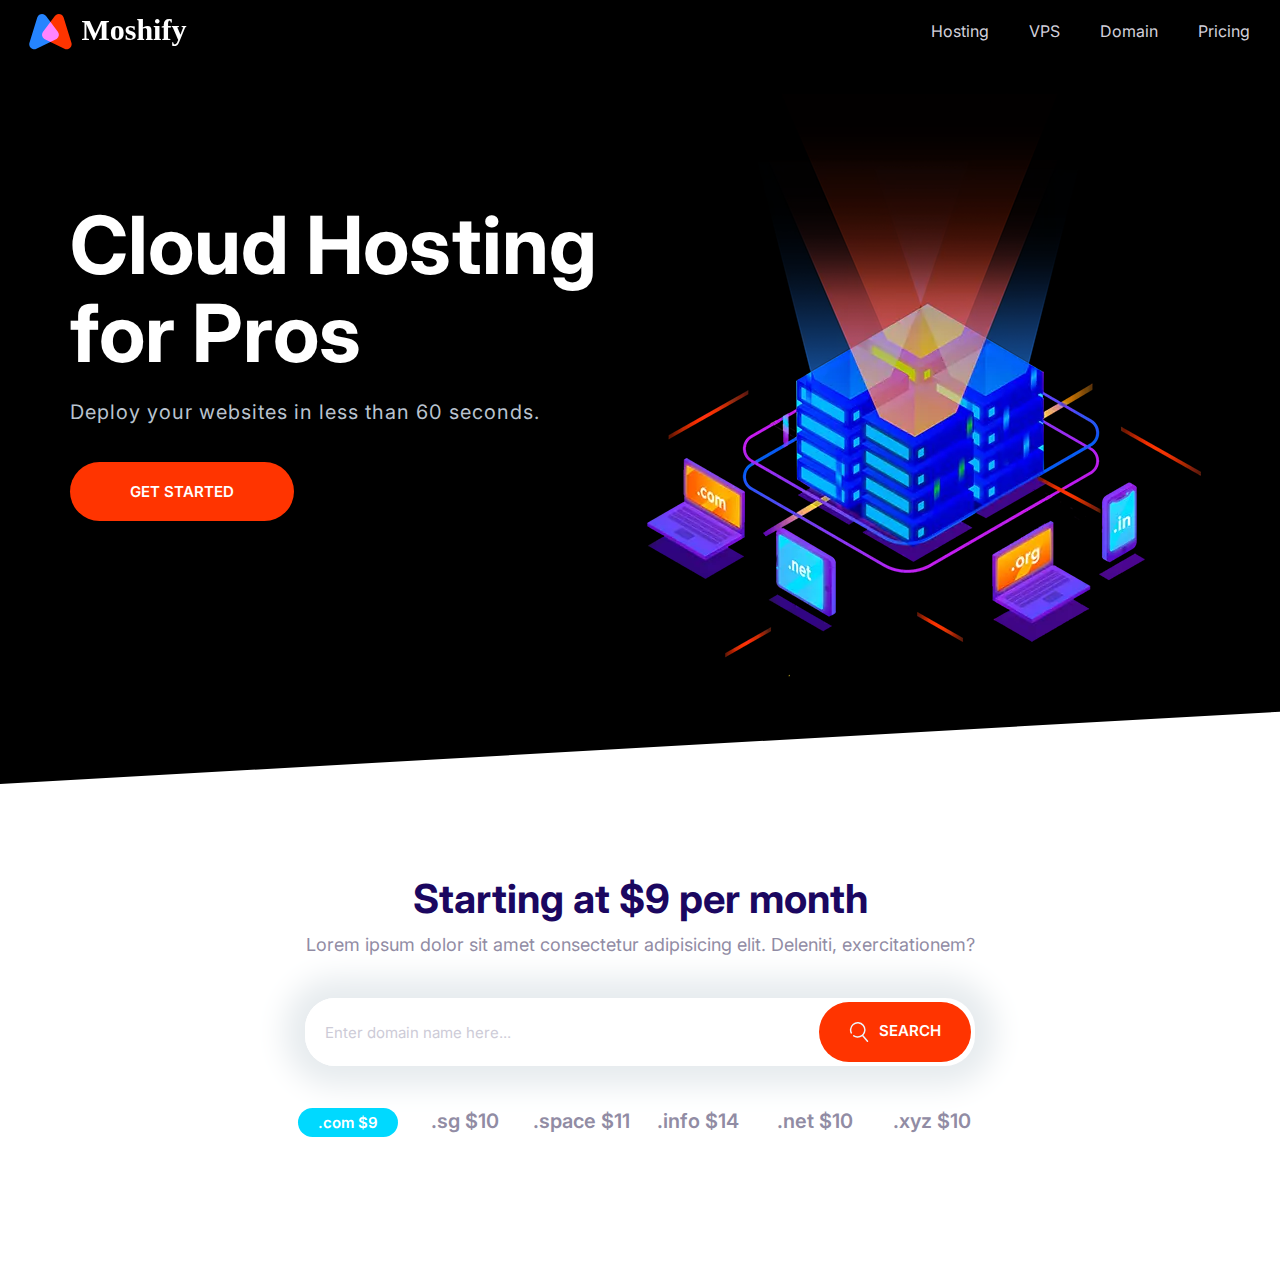
<file: index.html>
<!DOCTYPE html>
<html lang="en">
  <head>
    <meta charset="UTF-8" />
    <meta name="viewport" content="width=device-width, initial-scale=1.0" />
    <title>Document</title>
    <link rel="preconnect" href="https://fonts.gstatic.com" />
    <link
      href="https://fonts.googleapis.com/css2?family=Inter:wght@400;600;700&display=swap"
      rel="stylesheet"
    />
    <link rel="stylesheet" href="css/normalize.css" />
    <link rel="stylesheet" href="css/styles.css" />
  </head>
  <body>
    <header>
      <nav class="nav collapsible">
        <a class="nav__brand" href="/"><img src="images/logo.svg" alt="" /></a>
        <svg class="icon icon--white nav__toggler">
          <use xlink:href="images/sprite.svg#menu"></use>
        </svg>
        <ul class="list nav__list collapsible__content">
          <li class="nav__item"><a href="#">Hosting</a></li>
          <li class="nav__item"><a href="#">VPS</a></li>
          <li class="nav__item"><a href="#">Domain</a></li>
          <li class="nav__item"><a href="#">Pricing</a></li>
        </ul>
      </nav>
    </header>
    <section class="block block--dark block--skewed-left hero">
      <div class="container grid grid--1x2">
        <header class="block__header hero__content">
          <h1 class="block__heading">Cloud Hosting for Pros</h1>
          <p class="hero__tagline">
            Deploy your websites in less than 60 seconds.
          </p>
          <a href="" class="btn btn--accent btn--stretched">Get Started</a>
        </header>
        <picture>
          <source
            type="image/webp"
            srcset="images/banner.webp 1x, images/banner@2x.webp 2x"
          />
          <source
            type="image/png"
            srcset="images/banner.png 1x, images/banner@2x.png 2x"
          />
          <img class="hero__image" src="images/banner.png" alt="" />
        </picture>
      </div>
    </section>
    <section class="block container block-domain">
      <header class="block__header">
        <h2>Starting at $9 per month</h2>
        <p>
          Lorem ipsum dolor sit amet consectetur adipisicing elit. Deleniti,
          exercitationem?
        </p>
      </header>
      <div class="input-group">
        <input
          type="text"
          class="input"
          placeholder="Enter domain name here..."
        />
        <button class="btn btn--accent">
          <svg class="icon icon--white">
            <use xlink:href="images/sprite.svg#search"></use></svg
          >Search
        </button>
      </div>
      <ul class="list block-domain__prices">
        <li><span class="badge badge--secondary">.com $9</span></li>
        <li>.sg $10</li>
        <li>.space $11</li>
        <li>.info $14</li>
        <li>.net $10</li>
        <li>.xyz $10</li>
      </ul>
    </section>

    <script src="js/main.js"></script>
  </body>
</html>
</file>
<file: css/styles.css>
:root {
  --color-primary: #2584ff;
  --color-secondary: #00d9ff;
  --color-accent: #ff3400;
  --color-headings: #1b0760;
  --color-body: #918ca4;
  --color-body-darker: #5c5577;
  --color-border: #ccc;
  --border-radius: 30px;
}

*,
*::after,
*::before {
  box-sizing: border-box;
}

/* Typography */
::selection {
  background: var(--color-primary);
  color: #fff;
}

html {
  /* 62.5% of 16px = 10px */
  font-size: 62.5%;
}

body {
  font-family: Inter, Arial, Helvetica, sans-serif;
  font-size: 2.4rem;
  line-height: 1.5;
  color: var(--color-body);
}

h1,
h2,
h3 {
  color: var(--color-headings);
  margin-bottom: 1rem;
  line-height: 1.1;
}

h1 {
  font-size: 7rem;
}

h2 {
  font-size: 4rem;
}

h3 {
  font-size: 3rem;
  font-weight: 500;
}

p {
  margin-top: 0;
}

@media screen and (min-width: 1024px) {
  body {
    font-size: 1.8rem;
  }

  h1 {
    font-size: 8rem;
  }

  h2 {
    font-size: 4rem;
  }

  h3 {
    font-size: 2.4rem;
  }
}

/* Links */
a {
  text-decoration: none;
}

.link-arrow {
  color: var(--color-accent);
  text-transform: uppercase;
  font-size: 2rem;
  font-weight: bold;
}

.link-arrow::after {
  content: "-->";
  margin-left: 5px;
  transition: margin 0.15s;
}

.link-arrow:hover::after {
  margin-left: 10px;
}

@media screen and (min-width: 1024px) {
  .link-arrow {
    font-size: 1.5rem;
  }
}
/* Badges */

.badge {
  border-radius: 20px;
  font-size: 2rem;
  font-weight: 600;
  padding: 0.5rem 2rem;
  white-space: nowrap;
}

.badge--primary {
  background: var(--color-primary);
  color: #fff;
}

.badge--secondary {
  background: var(--color-secondary);
  color: #fff;
}

.badge--small {
  font-size: 1.6rem;
  padding: 0.5rem 1.5rem;
}

@media screen and (min-width: 1024px) {
  .badge {
    font-size: 1.5rem;
  }

  .badge--small {
    font-size: 1.2rem;
  }
}
/* Lists */
.list {
  list-style: none;
  padding-left: 0;
}

.list--inline .list__item {
  display: inline-block;
  margin-right: 2rem;
}

.list--tick {
  list-style-image: url(../images/tick.svg);
  padding-left: 3rem;
  color: var(--color-headings);
}

.list--tick .list__item {
  padding-left: 0.5rem;
  margin-bottom: 1rem;
}

@media screen and (min-width: 1024px) {
  .list--tick .list__item {
    padding-left: 0;
  }
}
/* Icons */
.icon {
  width: 40px;
  height: 40px;
}

.icon--small {
  width: 30px;
  height: 30px;
}

.icon--primary {
  fill: var(--color-primary);
}

.icon--white {
  fill: #fff;
}

.icon-container {
  background: #f3f9fa;
  width: 64px;
  height: 64px;
  border-radius: 100%;
  display: inline-flex;
  justify-content: center;
  align-items: center;
}

.icon-container--accent {
  background: var(--color-accent);
}

/* Buttons */
.btn {
  border-radius: 40px;
  border: 0;
  cursor: pointer;
  font-size: 1.8rem;
  font-weight: 600;
  margin: 1rem 0;
  outline: 0;
  padding: 2rem 3rem;
  text-align: center;
  text-transform: uppercase;
  white-space: nowrap;
}

.btn .icon {
  width: 2rem;
  height: 2rem;
  margin-right: 1rem;
  vertical-align: middle;
}

.btn--primary {
  background: var(--color-primary);
  color: #fff;
}

.btn--primary:hover {
  background: #3a8ffd;
}

.btn--secondary {
  background: var(--color-secondary);
  color: #fff;
}

.btn--secondary:hover {
  background: #05cdf0;
}

.btn--accent {
  background: var(--color-accent);
  color: #fff;
}

.btn--accent:hover {
  background: #ec3000;
}

.btn--outline {
  background: #fff;
  color: var(--color-headings);
  border: 2px solid var(--color-headings);
}

.btn--outline:hover {
  background: var(--color-headings);
  color: #fff;
}

.btn--stretched {
  padding-left: 6rem;
  padding-right: 6rem;
}

.btn--block {
  width: 100%;
  display: inline-block;
}

@media screen and (min-width: 1024px) {
  .btn {
    font-size: 1.5rem;
  }
}

/* Inputs */
.input {
  border-radius: var(--border-radius);
  border: 1px solid var(--color-border);
  color: var(--color-headings);
  font-size: 2rem;
  outline: 0;
  padding: 1.5rem 3.5rem;
}

::placeholder {
  color: #cdcbd7;
}

.input-group {
  border: 1px solid var(--color-border);
  border-radius: var(--border-radius);
  display: flex;
}

.input-group .input {
  border: 0;
  flex-grow: 1;
  padding: 1.5rem 2rem;
}

.input-group .btn {
  margin: 4px;
}

@media screen and (min-width: 1024px) {
  .input {
    font-size: 1.5rem;
  }
}
/* Cards */
.card {
  border-radius: 7px;
  box-shadow: 0 0 20px 10px #f3f3f3;
  overflow: hidden;
}

.card__header,
.card__body {
  padding: 2rem 3rem;
}

.card--primary .card__header {
  background: var(--color-primary);
  color: #fff;
}

.card--secondary .card__header {
  background: var(--color-secondary);
  color: #fff;
}

.card--primary .badge--primary {
  background: #126de4;
}

.card--secondary .badge--secondary {
  background: #02cdf1;
}

/* Plans */
.plan {
  transition: transform 0.2s ease-out;
}

.plan__name {
  color: #fff;
  margin: 0;
  font-weight: 500;
  font-size: 2.4rem;
}

.plan__price {
  font-size: 6rem;
}

.plan__billing-cycle {
  font-size: 2.4rem;
  font-weight: 300;
  opacity: 0.8;
  margin-right: 1rem;
}

.plan__description {
  font-size: 2rem;
  font-weight: 300;
  letter-spacing: 1px;
  display: block;
}

.plan .list__item {
  margin-bottom: 2rem;
}

.plan--popular {
  transform: scale(1.1);
}

.plan--popular .card__header {
  position: relative;
}

.plan--popular .card__header::before {
  content: url(../images/popular.svg);
  width: 40px;
  display: inline-block;
  position: absolute;
  top: -6px;
  right: 5%;
}

.plan:hover {
  transform: scale(1.05);
}

.plan--popular:hover {
  transform: scale(1.15);
}

@media screen and (min-width: 1024px) {
  .plan__name {
    font-size: 1.4rem;
  }

  .plan__price {
    font-size: 5rem;
  }

  .plan__billing-cycle {
    font-size: 1.6rem;
  }

  .plan__description {
    font-size: 1.7rem;
  }
}

/* Media */
.media {
  display: flex;
  margin-bottom: 4rem;
}

.media__title {
  margin-top: 0;
}

.media__body {
  margin: 0 2rem;
}

.media__image {
  margin-top: 1rem;
}
/* Quotes */
.quote {
  font-size: 3rem;
  font-style: italic;
  color: var(--color-body-darker);
  line-height: 1.3;
}

.quote__text::before {
  content: open-quote;
}

.quote__text::after {
  content: close-quote;
}

.quote__author {
  font-size: 3rem;
  font-weight: 500;
  font-style: normal;
  margin-bottom: 0;
}

.quote__organization {
  color: var(--color-headings);
  opacity: 0.4;
  font-size: 2rem;
  font-style: normal;
}

.quote__line {
  position: relative;
  bottom: 10px;
}

@media screen and (min-width: 1024px) {
  .quote {
    font-size: 2rem;
  }

  .quote__author {
    font-size: 2.4rem;
  }

  .quote__organization {
    font-size: 1.6rem;
  }
}

/* Grids */
.grid {
  display: grid;
}

@media screen and (min-width: 768px) {
  .grid--1x2 {
    grid-template-columns: repeat(2, 1fr);
  }
}

@media screen and (min-width: 1024px) {
  .grid--1x3 {
    grid-template-columns: repeat(3, 1fr);
  }
}

/* Testimonials */
.testimonial {
  padding: 3rem;
}

.testimonial__image {
  position: relative;
  margin: 0 3rem;
}

.testimonial__image > img {
  width: 100%;
}

.testimonial__image > .icon-container {
  position: absolute;
  top: 3rem;
  right: -32px;
}

@media screen and (min-width: 768px) {
  .testimonial__image {
    margin: 0;
  }

  .testimonial .quote,
  .testimonial .quote__author {
    font-size: 2.4rem;
  }

  .testimonial .quote {
    margin-left: 6rem;
    margin-right: 0;
  }
}

/* Callouts */
.callout {
  padding: 4rem;
  border-radius: 5px;
}

.callout--primary {
  background: var(--color-primary);
  color: #fff;
}

.callout__heading {
  color: #fff;
  margin-top: 0;
  font-size: 3rem;
}

.callout .btn {
  justify-self: center;
  align-self: center;
}

.callout__content {
  text-align: center;
}

@media screen and (min-width: 768px) {
  .callout .grid--1x2 {
    grid-template-columns: 1fr auto;
  }

  .callout__content {
    text-align: left;
  }

  .callout .btn {
    justify-self: start;
    margin: 0 2rem;
  }
}

/* Collapsibles */
.collapsible__header {
  display: flex;
  justify-content: space-between;
}

.collapsible__heading {
  margin-top: 0;
  font-size: 3rem;
}

.collapsible__chevron {
  transform: rotate(-90deg);
  transition: transform 0.3s;
}

.collapsible__content {
  max-height: 0;
  overflow: hidden;
  opacity: 0;
  transition: all 0.3s;
}

.collapsible--expanded .collapsible__chevron {
  transform: rotate(0);
}

.collapsible--expanded .collapsible__content {
  max-height: 100vh;
  opacity: 1;
}
/* Blocks */
.block {
  --padding-vertical: 6rem;
  padding: var(--padding-vertical) 2rem;
}

.block__header {
  text-align: center;
  margin-bottom: 4rem;
}

.block__heading {
  margin-top: 0;
}

.block--dark {
  background: #000;
  color: #7b858b;
}

.block--dark h1,
.block--dark h2,
.block--dark h3 {
  color: #fff;
}

.block--skewed-right {
  padding-bottom: calc(var(--padding-vertical) + 4rem);
  clip-path: polygon(0% 0%, 100% 0%, 100% 100%, 0% 90%);
}

.block--skewed-left {
  padding-bottom: calc(var(--padding-vertical) + 4rem);
  clip-path: polygon(0% 0%, 100% 0%, 100% 90%, 0% 100%);
}

.container {
  max-width: 1140px;
  margin: 0 auto;
}

/* Navigation Bar */
.nav {
  background: #000;
  display: flex;
  justify-content: space-between;
  flex-wrap: wrap;
  padding: 0 1rem;
  align-items: center;
}

.nav__list {
  width: 100%;
  margin: 0;
}

.nav__item {
  padding: 0.5rem 2rem;
  border-bottom: 1px solid #222;
}

.nav__item > a {
  color: #d2d0db;
  transition: color 0.3s;
}

.nav__item > a:hover {
  color: #fff;
}

.nav__toggler {
  opacity: 0.5;
  transition: box-shadow 0.15s;
  cursor: pointer;
}

.nav.collapsible--expanded .nav__toggler {
  opacity: 1;
  box-shadow: 0 0 0 3px #666;
  border-radius: 5px;
}

.nav__brand {
  transform: translateY(5px);
}

@media screen and (min-width: 768px) {
  .nav__toggler {
    display: none;
  }

  .nav__list {
    width: auto;
    display: flex;
    font-size: 1.6rem;
    max-height: 100%;
    opacity: 1;
  }

  .nav__item {
    border: 0;
  }
}

/* Hero */

.hero__tagline {
  font-size: 2rem;
  color: #b9c3cf;
  letter-spacing: 1px;
  margin: 2rem 0 5rem;
}

.hero__image {
  width: 100%;
}

@media screen and (min-width: 768px) {
  .hero {
    padding-top: 0;
  }

  .hero__content {
    text-align: left;
    align-self: center;
  }
}

/* Domain Block */
.block-domain .input-group {
  box-shadow: 0 0 30px 20px #e6ebee;
  border: 0;
  margin: 4rem auto;
  max-width: 670px;
}

.block-domain__prices {
  display: grid;
  grid-template-columns: repeat(3, 1fr);
  grid-template-rows: repeat(2, 6rem);
  font-size: 2rem;
  font-weight: 600;
  justify-items: center;
  max-width: 700px;
  margin: 0 auto;
}

@media screen and (min-width: 768px) {
  .block-domain__prices {
    grid-template-columns: repeat(auto-fit, minmax(10rem, 1fr));
  }
}
/* Plans Block */
.block-plans .grid {
  gap: 8rem 4rem;
}

.block-plans .card {
  max-width: 500px;
  margin: 0 auto;
}

/* Features */
.feature {
  gap: 4rem 2rem;
  margin: 12rem 0;
}

.feature:first-of-type {
  margin-top: 6rem;
}

.feature__heading {
  margin: 1rem 0;
}

.feature__image {
  width: 100%;
}

@media screen and (min-width: 768px) {
  .feature:nth-of-type(even) .feature__content {
    order: 2;
  }
}

/* Showcase Block */
.block-showcase__image > img {
  width: 100%;
}

@media screen and (min-width: 768px) {
  .block-showcase .grid {
    grid-template-columns: 50% 50%;
  }

  .block-showcase__image {
    justify-self: end;
  }

  .block-showcase__image > img {
    width: auto;
    max-width: 700px;
  }
}
/* Footer */
.footer {
  background: #232323;
}

.footer a {
  color: #777;
  transition: color 0.3s;
}

.footer a:hover {
  color: #fff;
}

.footer__section {
  padding: 2rem;
  border-bottom: 1px solid #393939;
}

.footer__section .list {
  margin: 0;
}

.footer__heading {
  text-transform: uppercase;
  font-weight: 600;
}

.footer__brand {
  margin-top: 5rem;
  text-align: center;
}

.footer__brand img {
  /* TODO: Consider refactoring this and applying it to 
  all images. */
  width: 100%;
  max-width: 230px;
}

.footer__copyright {
  font-size: 2.1rem;
  color: #fff;
  opacity: 0.3;
}

@media screen and (min-width: 768px) {
  .footer {
    font-size: 1.5rem;
  }
  .footer__sections {
    grid-template-columns: repeat(auto-fit, minmax(10rem, 1fr));
  }

  .footer .collapsible__chevron {
    display: none;
  }

  .footer .collapsible__content {
    opacity: 1;
    max-height: 100%;
  }

  .footer__brand {
    order: -1;
    margin-top: 1rem;
  }

  .footer__copyright {
    font-size: 1.5rem;
  }

  .footer__section {
    border: 0;
  }

  .footer__heading {
    font-size: 1.6rem;
  }
}
</file>
